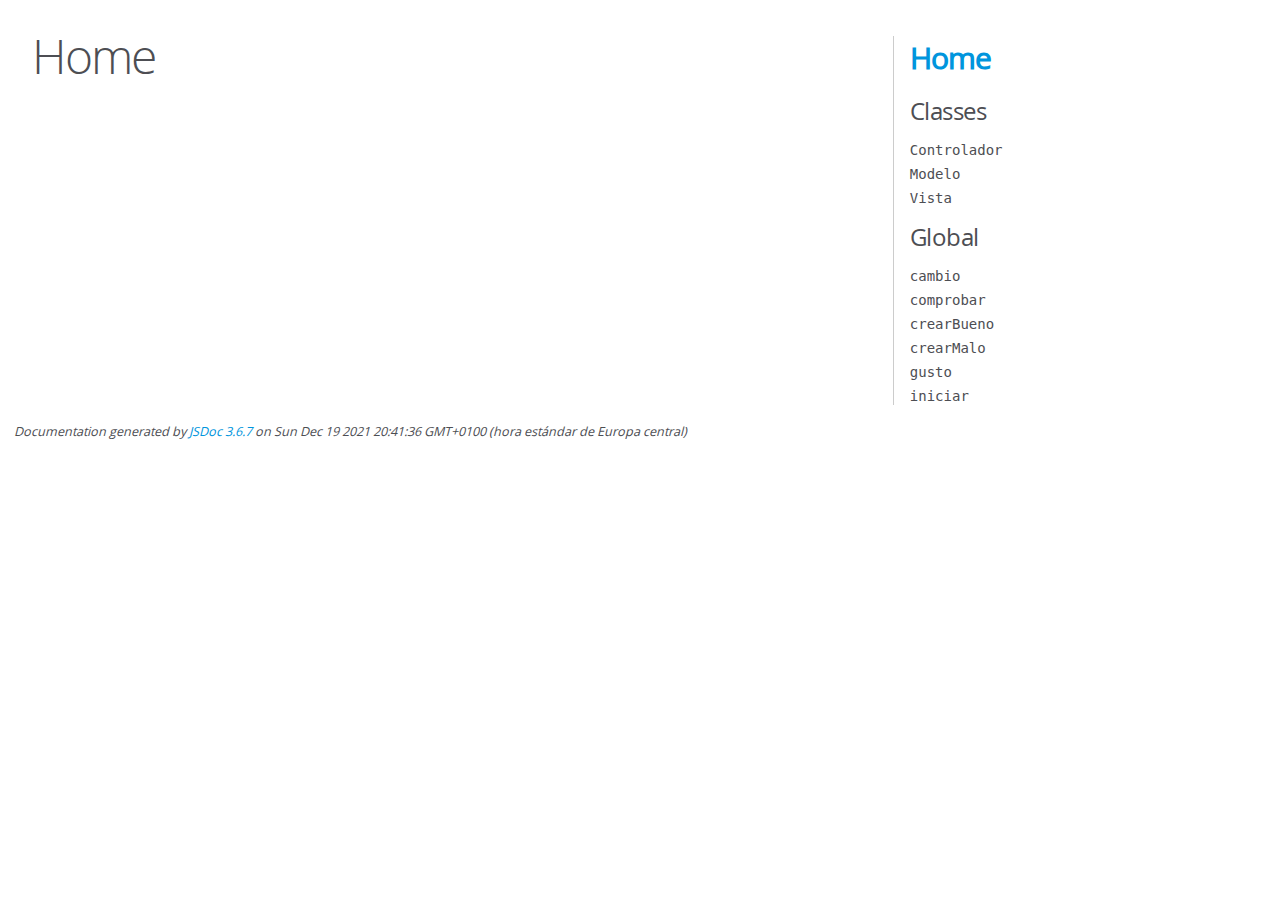
<file: manualProgramador/index.html>
<!DOCTYPE html>
<html lang="en">
<head>
    <meta charset="utf-8">
    <title>JSDoc: Home</title>

    <script src="scripts/prettify/prettify.js"> </script>
    <script src="scripts/prettify/lang-css.js"> </script>
    <!--[if lt IE 9]>
      <script src="//html5shiv.googlecode.com/svn/trunk/html5.js"></script>
    <![endif]-->
    <link type="text/css" rel="stylesheet" href="styles/prettify-tomorrow.css">
    <link type="text/css" rel="stylesheet" href="styles/jsdoc-default.css">
</head>

<body>

<div id="main">

    <h1 class="page-title">Home</h1>

    



    


    <h3> </h3>










    









</div>

<nav>
    <h2><a href="index.html">Home</a></h2><h3>Classes</h3><ul><li><a href="Controlador.html">Controlador</a></li><li><a href="Modelo.html">Modelo</a></li><li><a href="Vista.html">Vista</a></li></ul><h3>Global</h3><ul><li><a href="global.html#cambio">cambio</a></li><li><a href="global.html#comprobar">comprobar</a></li><li><a href="global.html#crearBueno">crearBueno</a></li><li><a href="global.html#crearMalo">crearMalo</a></li><li><a href="global.html#gusto">gusto</a></li><li><a href="global.html#iniciar">iniciar</a></li></ul>
</nav>

<br class="clear">

<footer>
    Documentation generated by <a href="https://github.com/jsdoc/jsdoc">JSDoc 3.6.7</a> on Sun Dec 19 2021 20:41:36 GMT+0100 (hora estándar de Europa central)
</footer>

<script> prettyPrint(); </script>
<script src="scripts/linenumber.js"> </script>
</body>
</html>
</file>
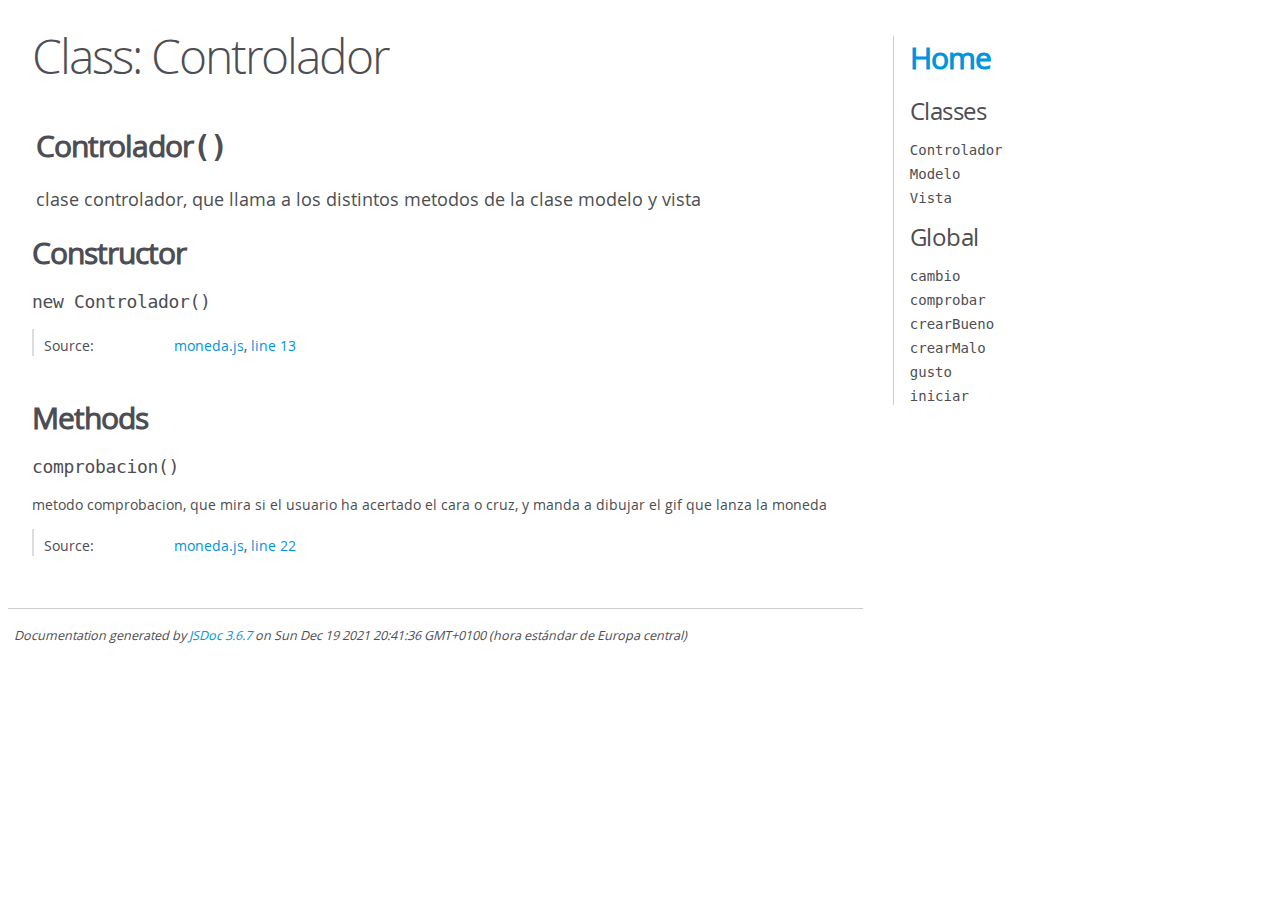
<file: manualProgramador/Controlador.html>
<!DOCTYPE html>
<html lang="en">
<head>
    <meta charset="utf-8">
    <title>JSDoc: Class: Controlador</title>

    <script src="scripts/prettify/prettify.js"> </script>
    <script src="scripts/prettify/lang-css.js"> </script>
    <!--[if lt IE 9]>
      <script src="//html5shiv.googlecode.com/svn/trunk/html5.js"></script>
    <![endif]-->
    <link type="text/css" rel="stylesheet" href="styles/prettify-tomorrow.css">
    <link type="text/css" rel="stylesheet" href="styles/jsdoc-default.css">
</head>

<body>

<div id="main">

    <h1 class="page-title">Class: Controlador</h1>

    




<section>

<header>
    
        <h2><span class="attribs"><span class="type-signature"></span></span>Controlador<span class="signature">()</span><span class="type-signature"></span></h2>
        
            <div class="class-description">clase controlador, que llama a los distintos metodos de la clase modelo y vista</div>
        
    
</header>

<article>
    <div class="container-overview">
    
        

    
    <h2>Constructor</h2>
    

    
    <h4 class="name" id="Controlador"><span class="type-signature"></span>new Controlador<span class="signature">()</span><span class="type-signature"></span></h4>
    

    















<dl class="details">

    

    

    

    

    

    

    

    

    

    

    

    

    
    <dt class="tag-source">Source:</dt>
    <dd class="tag-source"><ul class="dummy"><li>
        <a href="moneda.js.html">moneda.js</a>, <a href="moneda.js.html#line13">line 13</a>
    </li></ul></dd>
    

    

    

    
</dl>




















    
    </div>

    

    

    

    

    

    

    

    
        <h3 class="subsection-title">Methods</h3>

        
            

    

    
    <h4 class="name" id="comprobacion"><span class="type-signature"></span>comprobacion<span class="signature">()</span><span class="type-signature"></span></h4>
    

    



<div class="description">
    metodo comprobacion, que mira si el usuario ha acertado el cara o cruz, y manda a dibujar el gif que lanza la moneda
</div>













<dl class="details">

    

    

    

    

    

    

    

    

    

    

    

    

    
    <dt class="tag-source">Source:</dt>
    <dd class="tag-source"><ul class="dummy"><li>
        <a href="moneda.js.html">moneda.js</a>, <a href="moneda.js.html#line22">line 22</a>
    </li></ul></dd>
    

    

    

    
</dl>




















        
    

    

    
</article>

</section>




</div>

<nav>
    <h2><a href="index.html">Home</a></h2><h3>Classes</h3><ul><li><a href="Controlador.html">Controlador</a></li><li><a href="Modelo.html">Modelo</a></li><li><a href="Vista.html">Vista</a></li></ul><h3>Global</h3><ul><li><a href="global.html#cambio">cambio</a></li><li><a href="global.html#comprobar">comprobar</a></li><li><a href="global.html#crearBueno">crearBueno</a></li><li><a href="global.html#crearMalo">crearMalo</a></li><li><a href="global.html#gusto">gusto</a></li><li><a href="global.html#iniciar">iniciar</a></li></ul>
</nav>

<br class="clear">

<footer>
    Documentation generated by <a href="https://github.com/jsdoc/jsdoc">JSDoc 3.6.7</a> on Sun Dec 19 2021 20:41:36 GMT+0100 (hora estándar de Europa central)
</footer>

<script> prettyPrint(); </script>
<script src="scripts/linenumber.js"> </script>
</body>
</html>
</file>
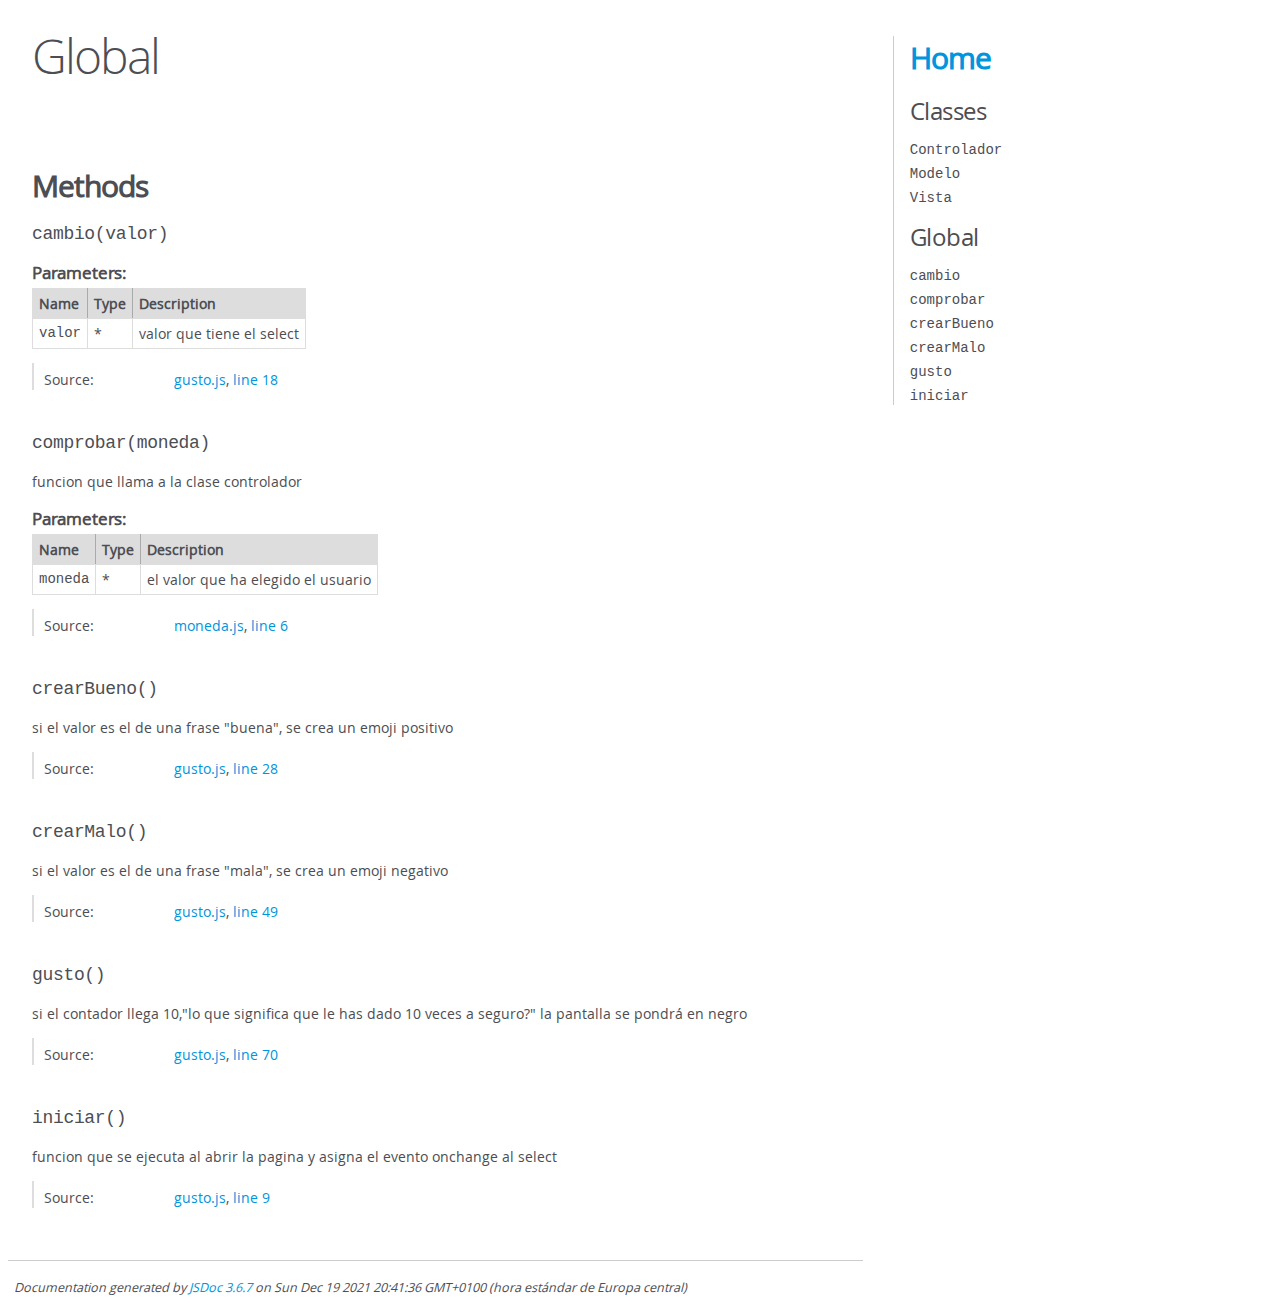
<file: manualProgramador/global.html>
<!DOCTYPE html>
<html lang="en">
<head>
    <meta charset="utf-8">
    <title>JSDoc: Global</title>

    <script src="scripts/prettify/prettify.js"> </script>
    <script src="scripts/prettify/lang-css.js"> </script>
    <!--[if lt IE 9]>
      <script src="//html5shiv.googlecode.com/svn/trunk/html5.js"></script>
    <![endif]-->
    <link type="text/css" rel="stylesheet" href="styles/prettify-tomorrow.css">
    <link type="text/css" rel="stylesheet" href="styles/jsdoc-default.css">
</head>

<body>

<div id="main">

    <h1 class="page-title">Global</h1>

    




<section>

<header>
    
        <h2></h2>
        
    
</header>

<article>
    <div class="container-overview">
    
        

        


<dl class="details">

    

    

    

    

    

    

    

    

    

    

    

    

    

    

    

    
</dl>


        
    
    </div>

    

    

    

    

    

    

    

    
        <h3 class="subsection-title">Methods</h3>

        
            

    

    
    <h4 class="name" id="cambio"><span class="type-signature"></span>cambio<span class="signature">(valor)</span><span class="type-signature"></span></h4>
    

    











    <h5>Parameters:</h5>
    

<table class="params">
    <thead>
    <tr>
        
        <th>Name</th>
        

        <th>Type</th>

        

        

        <th class="last">Description</th>
    </tr>
    </thead>

    <tbody>
    

        <tr>
            
                <td class="name"><code>valor</code></td>
            

            <td class="type">
            
                
<span class="param-type">*</span>


            
            </td>

            

            

            <td class="description last">valor que tiene el select</td>
        </tr>

    
    </tbody>
</table>






<dl class="details">

    

    

    

    

    

    

    

    

    

    

    

    

    
    <dt class="tag-source">Source:</dt>
    <dd class="tag-source"><ul class="dummy"><li>
        <a href="gusto.js.html">gusto.js</a>, <a href="gusto.js.html#line18">line 18</a>
    </li></ul></dd>
    

    

    

    
</dl>




















        
            

    

    
    <h4 class="name" id="comprobar"><span class="type-signature"></span>comprobar<span class="signature">(moneda)</span><span class="type-signature"></span></h4>
    

    



<div class="description">
    funcion que llama a la clase controlador
</div>









    <h5>Parameters:</h5>
    

<table class="params">
    <thead>
    <tr>
        
        <th>Name</th>
        

        <th>Type</th>

        

        

        <th class="last">Description</th>
    </tr>
    </thead>

    <tbody>
    

        <tr>
            
                <td class="name"><code>moneda</code></td>
            

            <td class="type">
            
                
<span class="param-type">*</span>


            
            </td>

            

            

            <td class="description last">el valor que ha elegido el usuario</td>
        </tr>

    
    </tbody>
</table>






<dl class="details">

    

    

    

    

    

    

    

    

    

    

    

    

    
    <dt class="tag-source">Source:</dt>
    <dd class="tag-source"><ul class="dummy"><li>
        <a href="moneda.js.html">moneda.js</a>, <a href="moneda.js.html#line6">line 6</a>
    </li></ul></dd>
    

    

    

    
</dl>




















        
            

    

    
    <h4 class="name" id="crearBueno"><span class="type-signature"></span>crearBueno<span class="signature">()</span><span class="type-signature"></span></h4>
    

    



<div class="description">
    si el valor es el de una frase "buena", se crea un emoji positivo
</div>













<dl class="details">

    

    

    

    

    

    

    

    

    

    

    

    

    
    <dt class="tag-source">Source:</dt>
    <dd class="tag-source"><ul class="dummy"><li>
        <a href="gusto.js.html">gusto.js</a>, <a href="gusto.js.html#line28">line 28</a>
    </li></ul></dd>
    

    

    

    
</dl>




















        
            

    

    
    <h4 class="name" id="crearMalo"><span class="type-signature"></span>crearMalo<span class="signature">()</span><span class="type-signature"></span></h4>
    

    



<div class="description">
    si el valor es el de una frase "mala", se crea un emoji negativo
</div>













<dl class="details">

    

    

    

    

    

    

    

    

    

    

    

    

    
    <dt class="tag-source">Source:</dt>
    <dd class="tag-source"><ul class="dummy"><li>
        <a href="gusto.js.html">gusto.js</a>, <a href="gusto.js.html#line49">line 49</a>
    </li></ul></dd>
    

    

    

    
</dl>




















        
            

    

    
    <h4 class="name" id="gusto"><span class="type-signature"></span>gusto<span class="signature">()</span><span class="type-signature"></span></h4>
    

    



<div class="description">
    si el contador llega 10,"lo que significa que le has dado 10 veces a seguro?" la pantalla se pondrá en negro
</div>













<dl class="details">

    

    

    

    

    

    

    

    

    

    

    

    

    
    <dt class="tag-source">Source:</dt>
    <dd class="tag-source"><ul class="dummy"><li>
        <a href="gusto.js.html">gusto.js</a>, <a href="gusto.js.html#line70">line 70</a>
    </li></ul></dd>
    

    

    

    
</dl>




















        
            

    

    
    <h4 class="name" id="iniciar"><span class="type-signature"></span>iniciar<span class="signature">()</span><span class="type-signature"></span></h4>
    

    



<div class="description">
    funcion que se ejecuta al abrir la pagina y asigna el evento onchange al select
</div>













<dl class="details">

    

    

    

    

    

    

    

    

    

    

    

    

    
    <dt class="tag-source">Source:</dt>
    <dd class="tag-source"><ul class="dummy"><li>
        <a href="gusto.js.html">gusto.js</a>, <a href="gusto.js.html#line9">line 9</a>
    </li></ul></dd>
    

    

    

    
</dl>




















        
    

    

    
</article>

</section>




</div>

<nav>
    <h2><a href="index.html">Home</a></h2><h3>Classes</h3><ul><li><a href="Controlador.html">Controlador</a></li><li><a href="Modelo.html">Modelo</a></li><li><a href="Vista.html">Vista</a></li></ul><h3>Global</h3><ul><li><a href="global.html#cambio">cambio</a></li><li><a href="global.html#comprobar">comprobar</a></li><li><a href="global.html#crearBueno">crearBueno</a></li><li><a href="global.html#crearMalo">crearMalo</a></li><li><a href="global.html#gusto">gusto</a></li><li><a href="global.html#iniciar">iniciar</a></li></ul>
</nav>

<br class="clear">

<footer>
    Documentation generated by <a href="https://github.com/jsdoc/jsdoc">JSDoc 3.6.7</a> on Sun Dec 19 2021 20:41:36 GMT+0100 (hora estándar de Europa central)
</footer>

<script> prettyPrint(); </script>
<script src="scripts/linenumber.js"> </script>
</body>
</html>
</file>
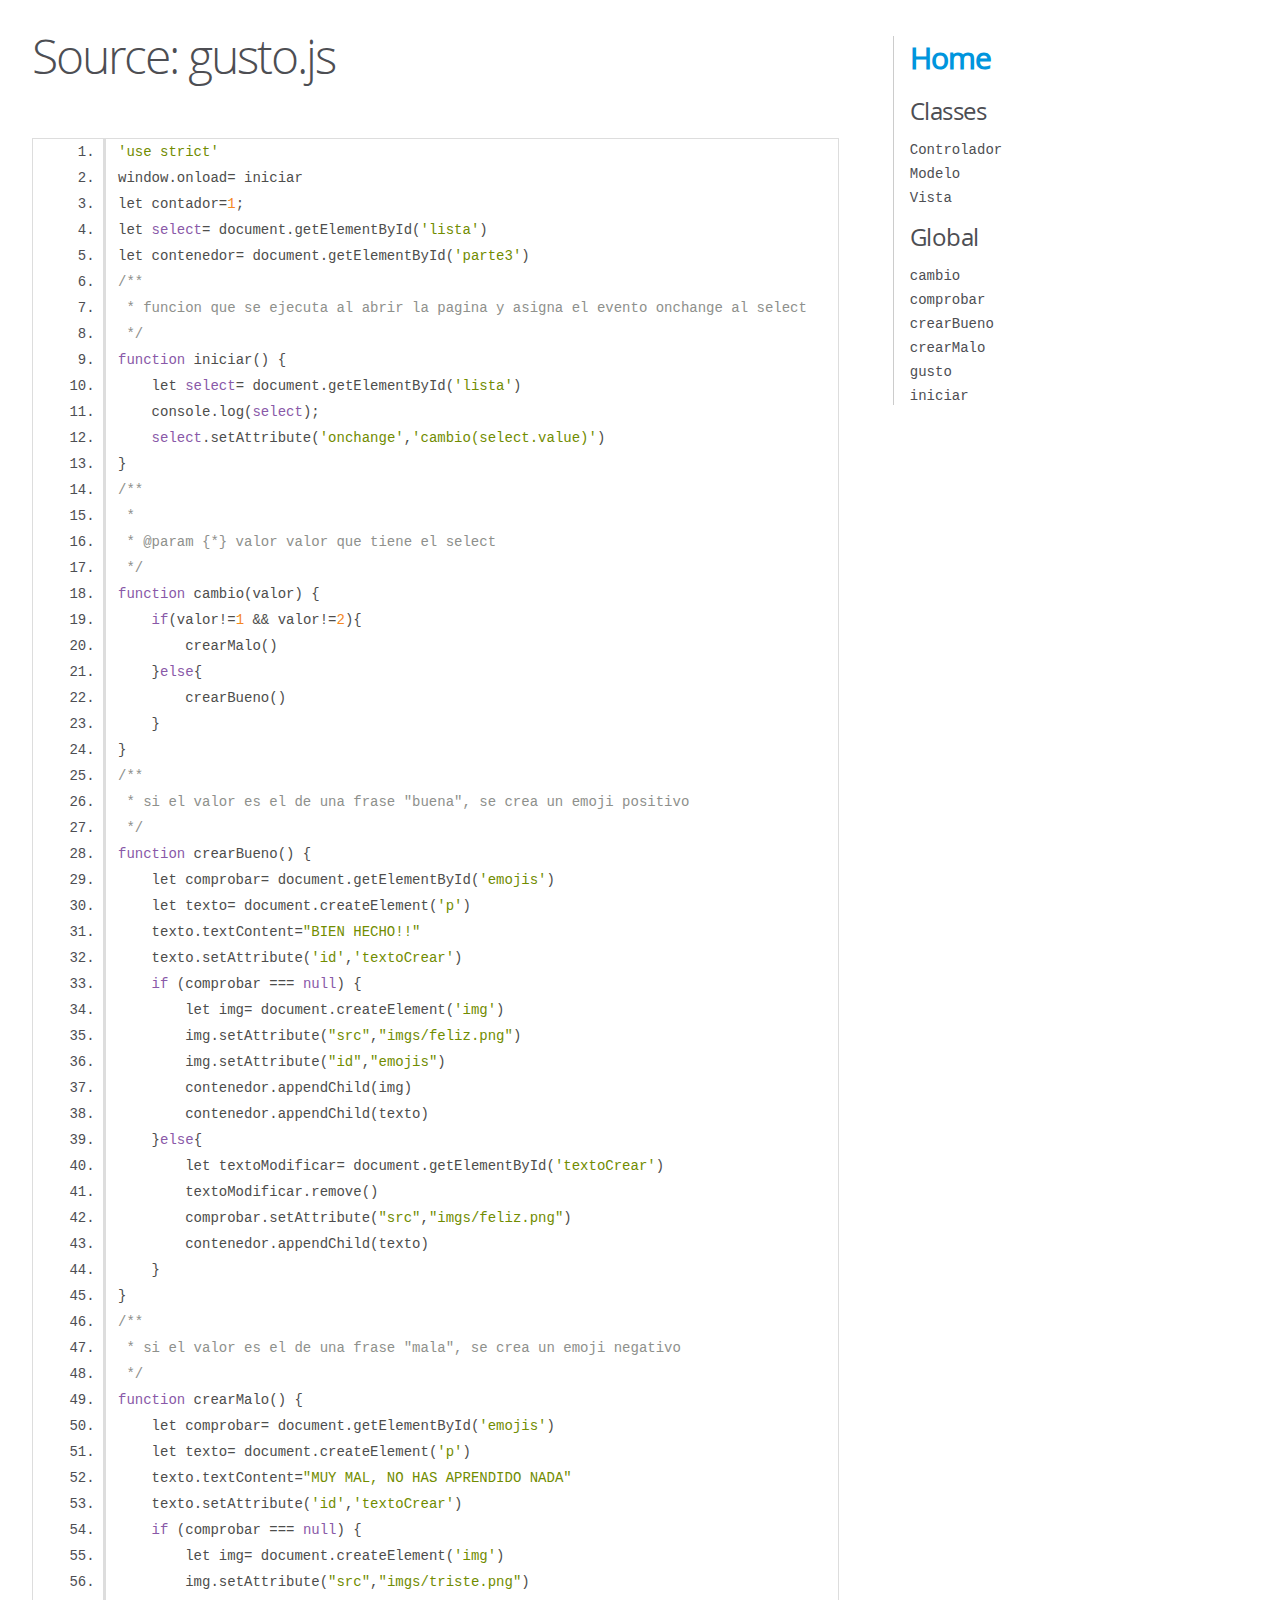
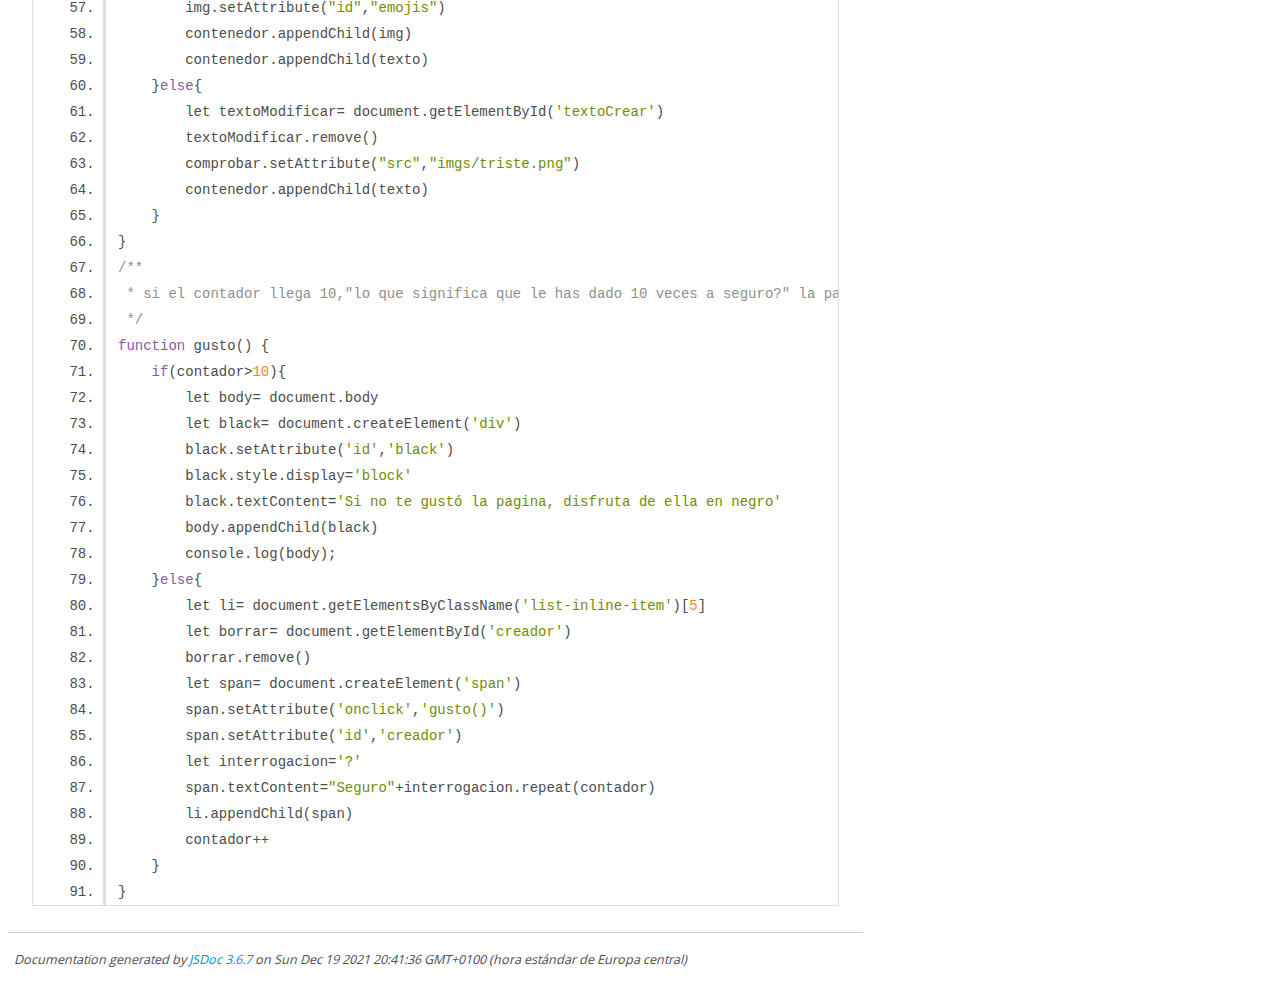
<file: manualProgramador/gusto.js.html>
<!DOCTYPE html>
<html lang="en">
<head>
    <meta charset="utf-8">
    <title>JSDoc: Source: gusto.js</title>

    <script src="scripts/prettify/prettify.js"> </script>
    <script src="scripts/prettify/lang-css.js"> </script>
    <!--[if lt IE 9]>
      <script src="//html5shiv.googlecode.com/svn/trunk/html5.js"></script>
    <![endif]-->
    <link type="text/css" rel="stylesheet" href="styles/prettify-tomorrow.css">
    <link type="text/css" rel="stylesheet" href="styles/jsdoc-default.css">
</head>

<body>

<div id="main">

    <h1 class="page-title">Source: gusto.js</h1>

    



    
    <section>
        <article>
            <pre class="prettyprint source linenums"><code>'use strict'
window.onload= iniciar
let contador=1;
let select= document.getElementById('lista')
let contenedor= document.getElementById('parte3')
/**
 * funcion que se ejecuta al abrir la pagina y asigna el evento onchange al select
 */
function iniciar() {
    let select= document.getElementById('lista')
    console.log(select);
    select.setAttribute('onchange','cambio(select.value)')
}
/**
 * 
 * @param {*} valor valor que tiene el select
 */
function cambio(valor) {
    if(valor!=1 &amp;&amp; valor!=2){
        crearMalo()
    }else{
        crearBueno()
    }
}
/**
 * si el valor es el de una frase "buena", se crea un emoji positivo
 */
function crearBueno() {
    let comprobar= document.getElementById('emojis')
    let texto= document.createElement('p')
    texto.textContent="BIEN HECHO!!"
    texto.setAttribute('id','textoCrear')
    if (comprobar === null) {
        let img= document.createElement('img')
        img.setAttribute("src","imgs/feliz.png")
        img.setAttribute("id","emojis")
        contenedor.appendChild(img)
        contenedor.appendChild(texto)
    }else{
        let textoModificar= document.getElementById('textoCrear')
        textoModificar.remove()
        comprobar.setAttribute("src","imgs/feliz.png")
        contenedor.appendChild(texto)
    } 
}
/**
 * si el valor es el de una frase "mala", se crea un emoji negativo
 */
function crearMalo() {
    let comprobar= document.getElementById('emojis')
    let texto= document.createElement('p')
    texto.textContent="MUY MAL, NO HAS APRENDIDO NADA"
    texto.setAttribute('id','textoCrear')
    if (comprobar === null) {
        let img= document.createElement('img')
        img.setAttribute("src","imgs/triste.png")
        img.setAttribute("id","emojis")
        contenedor.appendChild(img)
        contenedor.appendChild(texto)
    }else{
        let textoModificar= document.getElementById('textoCrear')
        textoModificar.remove()
        comprobar.setAttribute("src","imgs/triste.png")
        contenedor.appendChild(texto)
    } 
}
/**
 * si el contador llega 10,"lo que significa que le has dado 10 veces a seguro?" la pantalla se pondrá en negro
 */
function gusto() {
    if(contador>10){
        let body= document.body
        let black= document.createElement('div')
        black.setAttribute('id','black')
        black.style.display='block'
        black.textContent='Si no te gustó la pagina, disfruta de ella en negro'
        body.appendChild(black)
        console.log(body);  
    }else{
        let li= document.getElementsByClassName('list-inline-item')[5]
        let borrar= document.getElementById('creador')
        borrar.remove()
        let span= document.createElement('span')
        span.setAttribute('onclick','gusto()')
        span.setAttribute('id','creador')
        let interrogacion='?'
        span.textContent="Seguro"+interrogacion.repeat(contador)
        li.appendChild(span)
        contador++
    }
}</code></pre>
        </article>
    </section>




</div>

<nav>
    <h2><a href="index.html">Home</a></h2><h3>Classes</h3><ul><li><a href="Controlador.html">Controlador</a></li><li><a href="Modelo.html">Modelo</a></li><li><a href="Vista.html">Vista</a></li></ul><h3>Global</h3><ul><li><a href="global.html#cambio">cambio</a></li><li><a href="global.html#comprobar">comprobar</a></li><li><a href="global.html#crearBueno">crearBueno</a></li><li><a href="global.html#crearMalo">crearMalo</a></li><li><a href="global.html#gusto">gusto</a></li><li><a href="global.html#iniciar">iniciar</a></li></ul>
</nav>

<br class="clear">

<footer>
    Documentation generated by <a href="https://github.com/jsdoc/jsdoc">JSDoc 3.6.7</a> on Sun Dec 19 2021 20:41:36 GMT+0100 (hora estándar de Europa central)
</footer>

<script> prettyPrint(); </script>
<script src="scripts/linenumber.js"> </script>
</body>
</html>
</file>
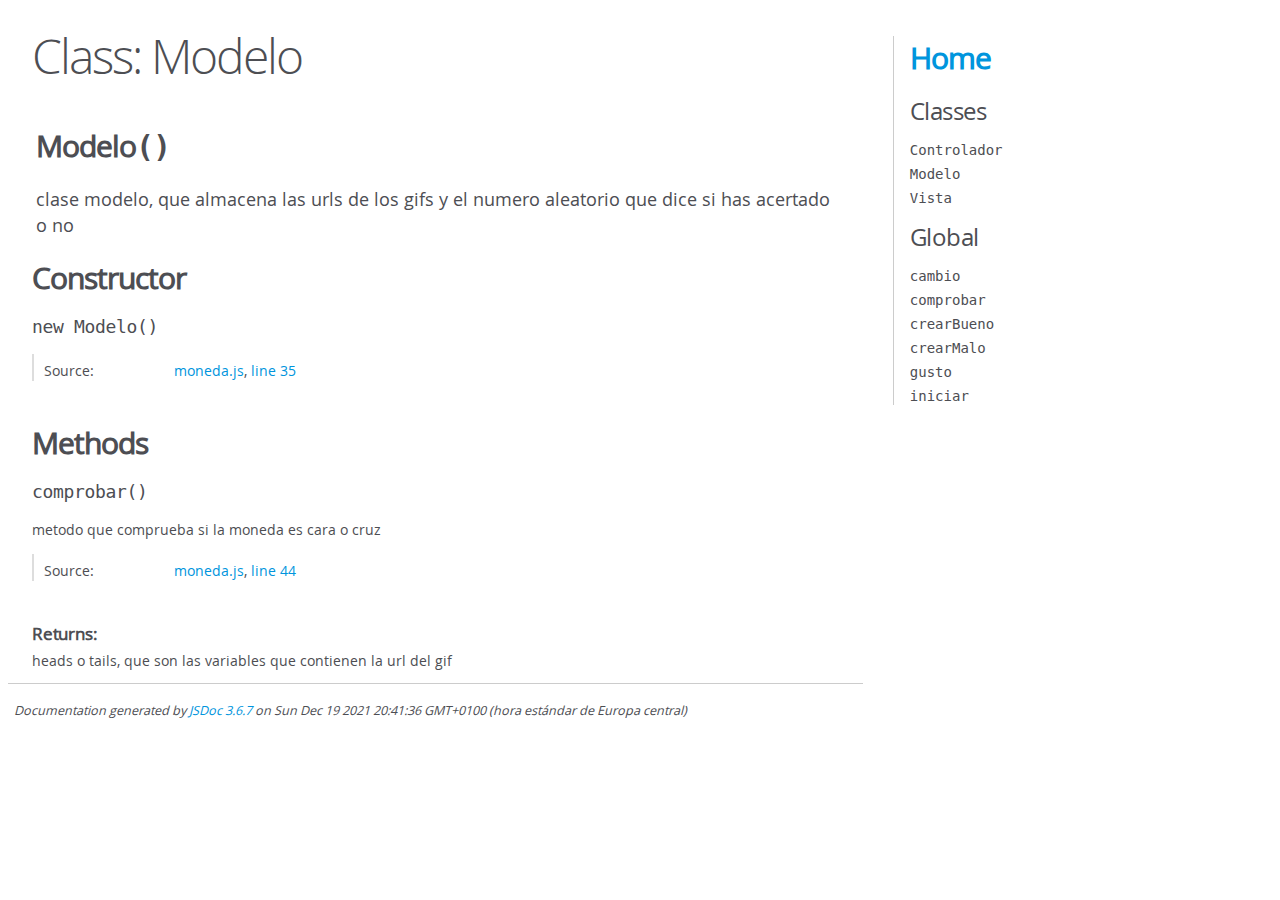
<file: manualProgramador/Modelo.html>
<!DOCTYPE html>
<html lang="en">
<head>
    <meta charset="utf-8">
    <title>JSDoc: Class: Modelo</title>

    <script src="scripts/prettify/prettify.js"> </script>
    <script src="scripts/prettify/lang-css.js"> </script>
    <!--[if lt IE 9]>
      <script src="//html5shiv.googlecode.com/svn/trunk/html5.js"></script>
    <![endif]-->
    <link type="text/css" rel="stylesheet" href="styles/prettify-tomorrow.css">
    <link type="text/css" rel="stylesheet" href="styles/jsdoc-default.css">
</head>

<body>

<div id="main">

    <h1 class="page-title">Class: Modelo</h1>

    




<section>

<header>
    
        <h2><span class="attribs"><span class="type-signature"></span></span>Modelo<span class="signature">()</span><span class="type-signature"></span></h2>
        
            <div class="class-description">clase modelo, que almacena las urls de los gifs y el numero aleatorio que dice si has acertado o no</div>
        
    
</header>

<article>
    <div class="container-overview">
    
        

    
    <h2>Constructor</h2>
    

    
    <h4 class="name" id="Modelo"><span class="type-signature"></span>new Modelo<span class="signature">()</span><span class="type-signature"></span></h4>
    

    















<dl class="details">

    

    

    

    

    

    

    

    

    

    

    

    

    
    <dt class="tag-source">Source:</dt>
    <dd class="tag-source"><ul class="dummy"><li>
        <a href="moneda.js.html">moneda.js</a>, <a href="moneda.js.html#line35">line 35</a>
    </li></ul></dd>
    

    

    

    
</dl>




















    
    </div>

    

    

    

    

    

    

    

    
        <h3 class="subsection-title">Methods</h3>

        
            

    

    
    <h4 class="name" id="comprobar"><span class="type-signature"></span>comprobar<span class="signature">()</span><span class="type-signature"></span></h4>
    

    



<div class="description">
    metodo que comprueba si la moneda es cara o cruz
</div>













<dl class="details">

    

    

    

    

    

    

    

    

    

    

    

    

    
    <dt class="tag-source">Source:</dt>
    <dd class="tag-source"><ul class="dummy"><li>
        <a href="moneda.js.html">moneda.js</a>, <a href="moneda.js.html#line44">line 44</a>
    </li></ul></dd>
    

    

    

    
</dl>















<h5>Returns:</h5>

        
<div class="param-desc">
    heads o tails, que son las variables que contienen la url del gif
</div>



    





        
    

    

    
</article>

</section>




</div>

<nav>
    <h2><a href="index.html">Home</a></h2><h3>Classes</h3><ul><li><a href="Controlador.html">Controlador</a></li><li><a href="Modelo.html">Modelo</a></li><li><a href="Vista.html">Vista</a></li></ul><h3>Global</h3><ul><li><a href="global.html#cambio">cambio</a></li><li><a href="global.html#comprobar">comprobar</a></li><li><a href="global.html#crearBueno">crearBueno</a></li><li><a href="global.html#crearMalo">crearMalo</a></li><li><a href="global.html#gusto">gusto</a></li><li><a href="global.html#iniciar">iniciar</a></li></ul>
</nav>

<br class="clear">

<footer>
    Documentation generated by <a href="https://github.com/jsdoc/jsdoc">JSDoc 3.6.7</a> on Sun Dec 19 2021 20:41:36 GMT+0100 (hora estándar de Europa central)
</footer>

<script> prettyPrint(); </script>
<script src="scripts/linenumber.js"> </script>
</body>
</html>
</file>
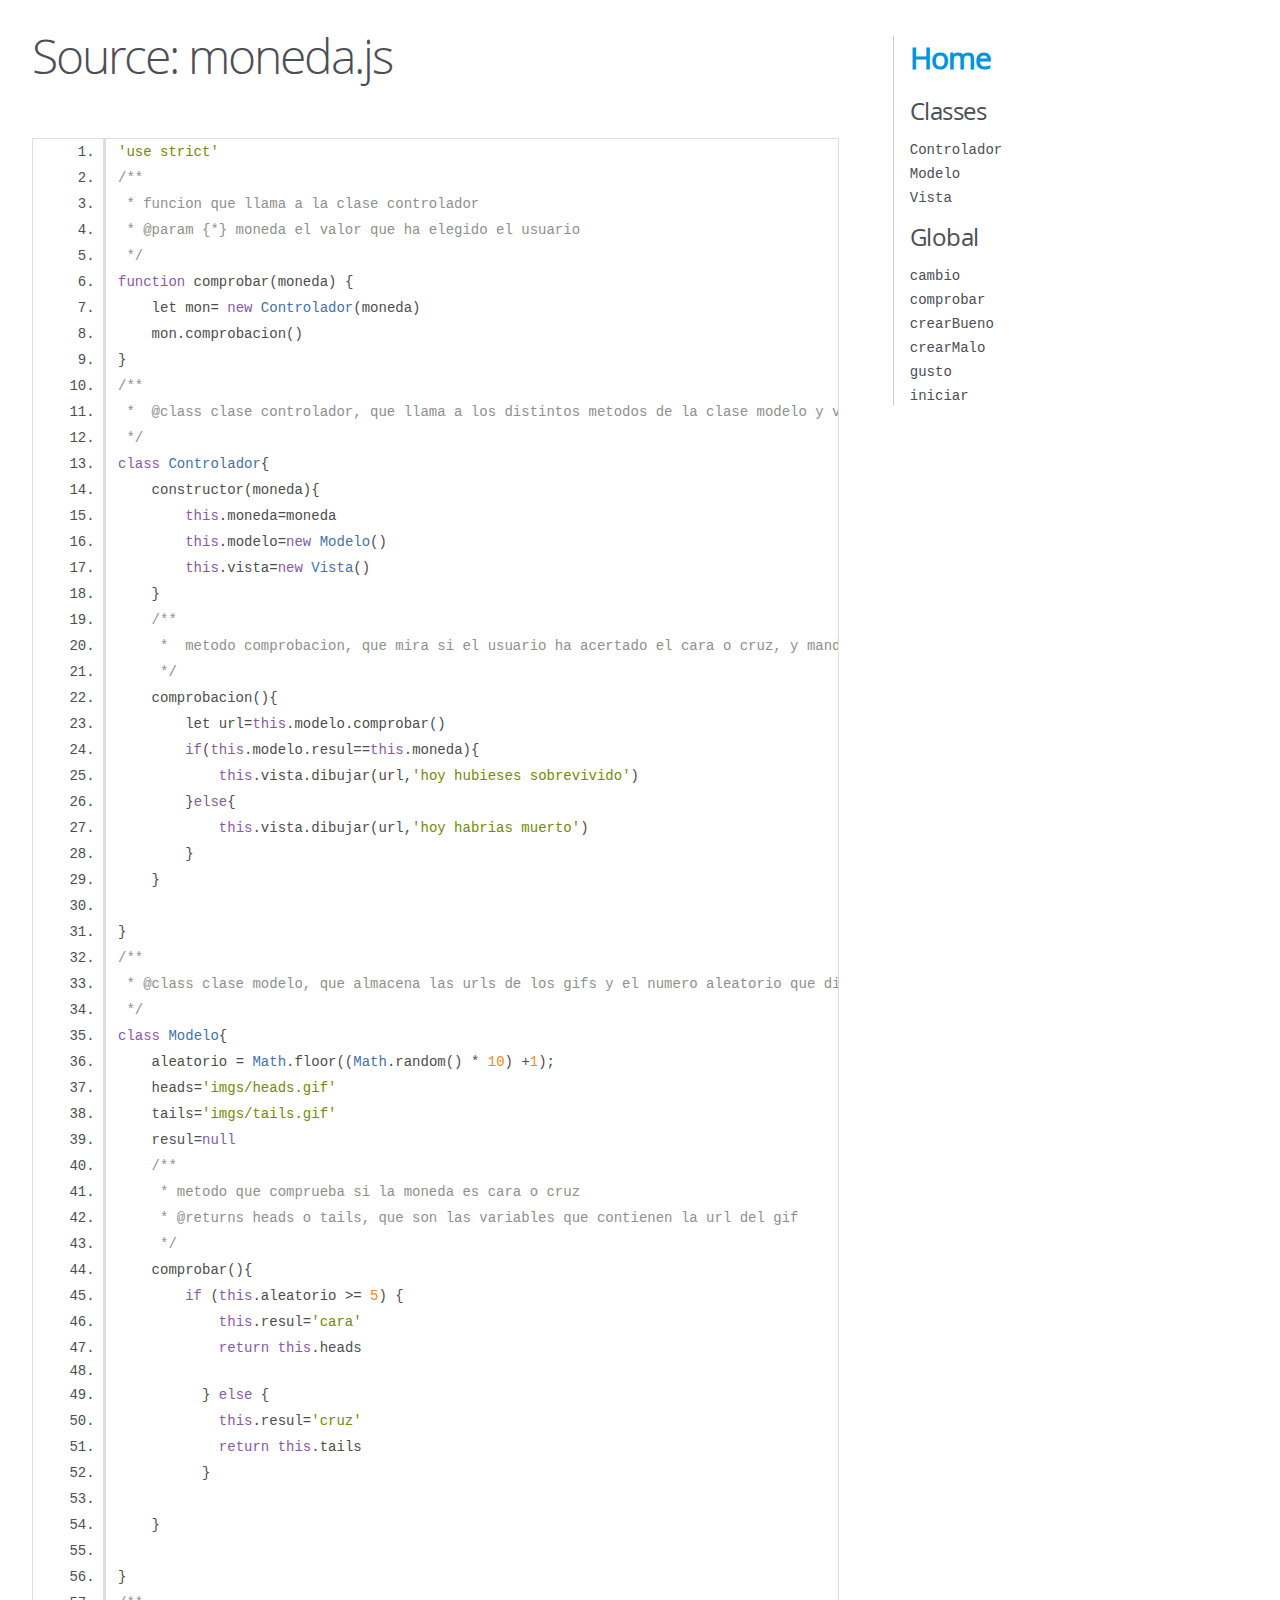
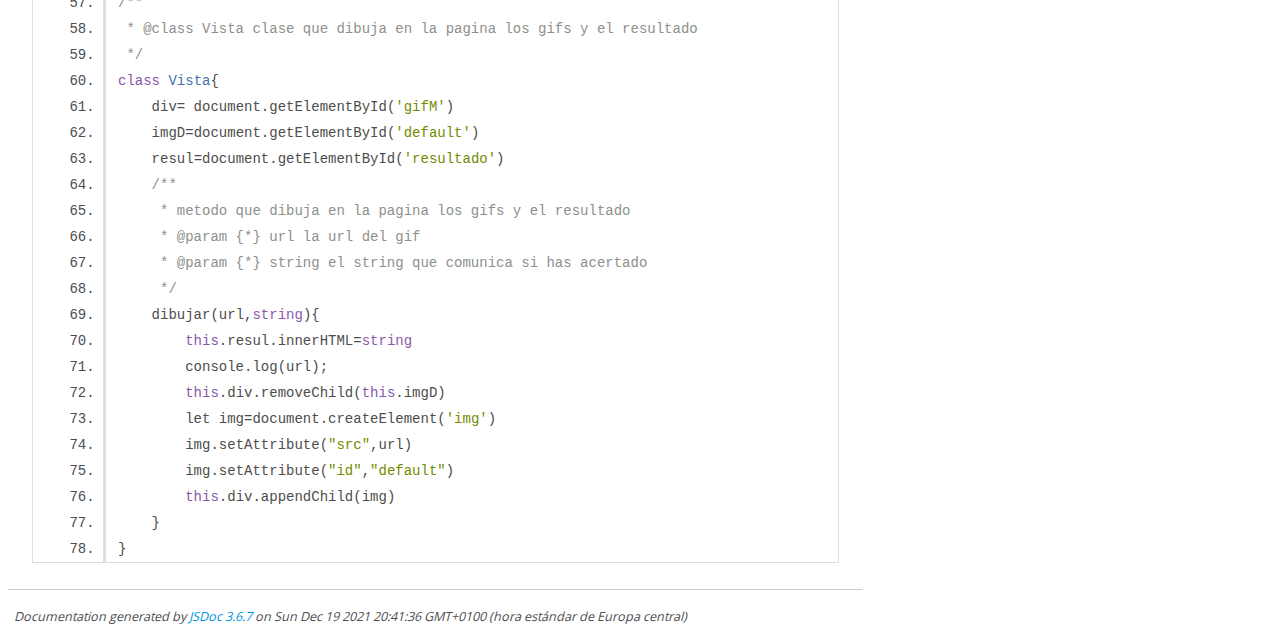
<file: manualProgramador/moneda.js.html>
<!DOCTYPE html>
<html lang="en">
<head>
    <meta charset="utf-8">
    <title>JSDoc: Source: moneda.js</title>

    <script src="scripts/prettify/prettify.js"> </script>
    <script src="scripts/prettify/lang-css.js"> </script>
    <!--[if lt IE 9]>
      <script src="//html5shiv.googlecode.com/svn/trunk/html5.js"></script>
    <![endif]-->
    <link type="text/css" rel="stylesheet" href="styles/prettify-tomorrow.css">
    <link type="text/css" rel="stylesheet" href="styles/jsdoc-default.css">
</head>

<body>

<div id="main">

    <h1 class="page-title">Source: moneda.js</h1>

    



    
    <section>
        <article>
            <pre class="prettyprint source linenums"><code>'use strict'
/**
 * funcion que llama a la clase controlador
 * @param {*} moneda el valor que ha elegido el usuario
 */
function comprobar(moneda) {
    let mon= new Controlador(moneda)
    mon.comprobacion()
}
/**
 *  @class clase controlador, que llama a los distintos metodos de la clase modelo y vista
 */
class Controlador{
    constructor(moneda){
        this.moneda=moneda
        this.modelo=new Modelo()
        this.vista=new Vista()
    }
    /**
     *  metodo comprobacion, que mira si el usuario ha acertado el cara o cruz, y manda a dibujar el gif que lanza la moneda
     */
    comprobacion(){
        let url=this.modelo.comprobar()
        if(this.modelo.resul==this.moneda){
            this.vista.dibujar(url,'hoy hubieses sobrevivido')
        }else{
            this.vista.dibujar(url,'hoy habrias muerto')
        }
    }
    
}
/**
 * @class clase modelo, que almacena las urls de los gifs y el numero aleatorio que dice si has acertado o no
 */
class Modelo{
    aleatorio = Math.floor((Math.random() * 10) +1);
    heads='imgs/heads.gif'
    tails='imgs/tails.gif'
    resul=null
    /**
     * metodo que comprueba si la moneda es cara o cruz
     * @returns heads o tails, que son las variables que contienen la url del gif
     */
    comprobar(){
        if (this.aleatorio >= 5) {
            this.resul='cara'
            return this.heads

          } else {
            this.resul='cruz'
            return this.tails
          }
         
    }
 
}
/**
 * @class Vista clase que dibuja en la pagina los gifs y el resultado
 */
class Vista{
    div= document.getElementById('gifM')
    imgD=document.getElementById('default')
    resul=document.getElementById('resultado')
    /**
     * metodo que dibuja en la pagina los gifs y el resultado 
     * @param {*} url la url del gif
     * @param {*} string el string que comunica si has acertado
     */
    dibujar(url,string){
        this.resul.innerHTML=string
        console.log(url);
        this.div.removeChild(this.imgD)
        let img=document.createElement('img')
        img.setAttribute("src",url)
        img.setAttribute("id","default")
        this.div.appendChild(img)
    }
}   </code></pre>
        </article>
    </section>




</div>

<nav>
    <h2><a href="index.html">Home</a></h2><h3>Classes</h3><ul><li><a href="Controlador.html">Controlador</a></li><li><a href="Modelo.html">Modelo</a></li><li><a href="Vista.html">Vista</a></li></ul><h3>Global</h3><ul><li><a href="global.html#cambio">cambio</a></li><li><a href="global.html#comprobar">comprobar</a></li><li><a href="global.html#crearBueno">crearBueno</a></li><li><a href="global.html#crearMalo">crearMalo</a></li><li><a href="global.html#gusto">gusto</a></li><li><a href="global.html#iniciar">iniciar</a></li></ul>
</nav>

<br class="clear">

<footer>
    Documentation generated by <a href="https://github.com/jsdoc/jsdoc">JSDoc 3.6.7</a> on Sun Dec 19 2021 20:41:36 GMT+0100 (hora estándar de Europa central)
</footer>

<script> prettyPrint(); </script>
<script src="scripts/linenumber.js"> </script>
</body>
</html>
</file>
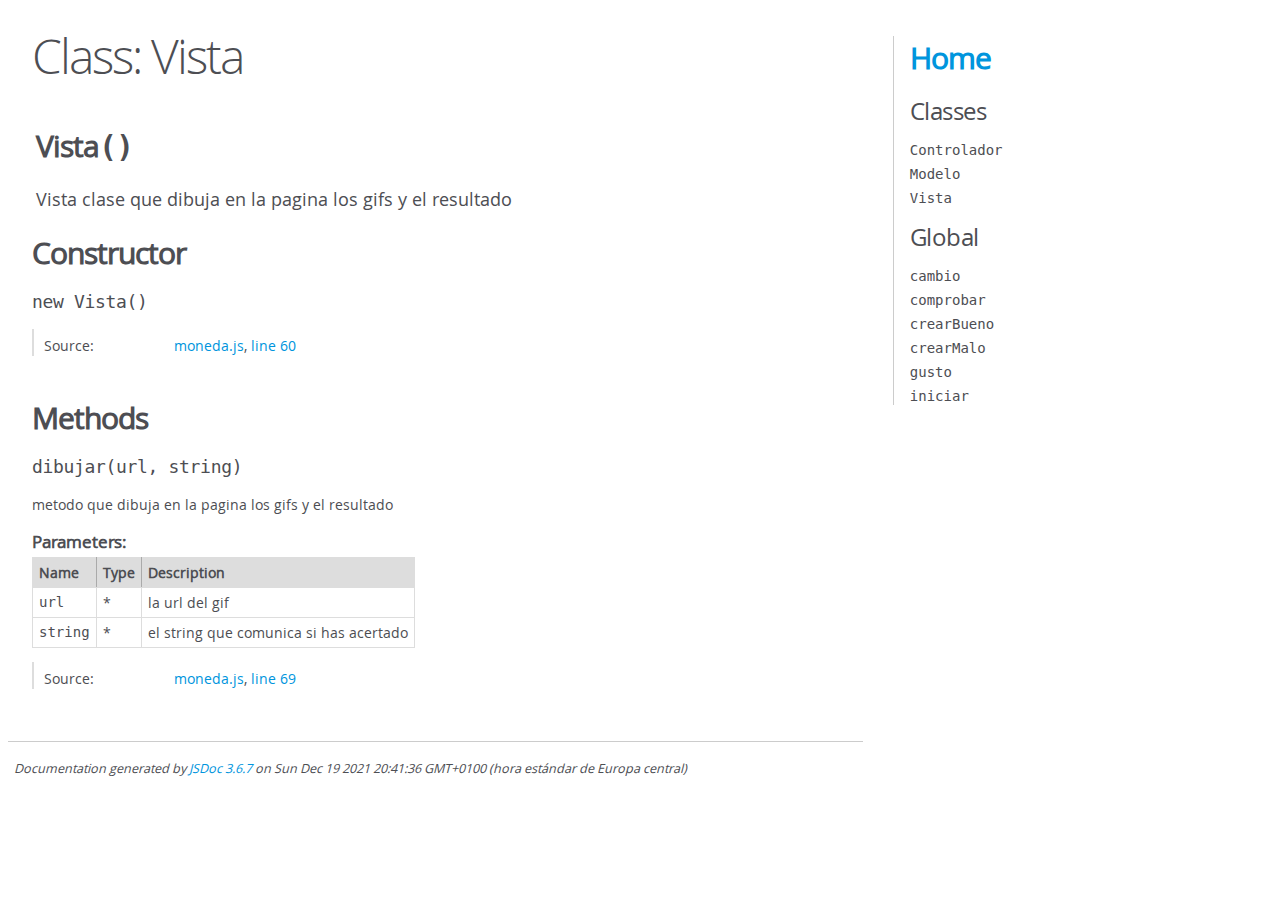
<file: manualProgramador/Vista.html>
<!DOCTYPE html>
<html lang="en">
<head>
    <meta charset="utf-8">
    <title>JSDoc: Class: Vista</title>

    <script src="scripts/prettify/prettify.js"> </script>
    <script src="scripts/prettify/lang-css.js"> </script>
    <!--[if lt IE 9]>
      <script src="//html5shiv.googlecode.com/svn/trunk/html5.js"></script>
    <![endif]-->
    <link type="text/css" rel="stylesheet" href="styles/prettify-tomorrow.css">
    <link type="text/css" rel="stylesheet" href="styles/jsdoc-default.css">
</head>

<body>

<div id="main">

    <h1 class="page-title">Class: Vista</h1>

    




<section>

<header>
    
        <h2><span class="attribs"><span class="type-signature"></span></span>Vista<span class="signature">()</span><span class="type-signature"></span></h2>
        
            <div class="class-description">Vista clase que dibuja en la pagina los gifs y el resultado</div>
        
    
</header>

<article>
    <div class="container-overview">
    
        

    
    <h2>Constructor</h2>
    

    
    <h4 class="name" id="Vista"><span class="type-signature"></span>new Vista<span class="signature">()</span><span class="type-signature"></span></h4>
    

    















<dl class="details">

    

    

    

    

    

    

    

    

    

    

    

    

    
    <dt class="tag-source">Source:</dt>
    <dd class="tag-source"><ul class="dummy"><li>
        <a href="moneda.js.html">moneda.js</a>, <a href="moneda.js.html#line60">line 60</a>
    </li></ul></dd>
    

    

    

    
</dl>




















    
    </div>

    

    

    

    

    

    

    

    
        <h3 class="subsection-title">Methods</h3>

        
            

    

    
    <h4 class="name" id="dibujar"><span class="type-signature"></span>dibujar<span class="signature">(url, string)</span><span class="type-signature"></span></h4>
    

    



<div class="description">
    metodo que dibuja en la pagina los gifs y el resultado
</div>









    <h5>Parameters:</h5>
    

<table class="params">
    <thead>
    <tr>
        
        <th>Name</th>
        

        <th>Type</th>

        

        

        <th class="last">Description</th>
    </tr>
    </thead>

    <tbody>
    

        <tr>
            
                <td class="name"><code>url</code></td>
            

            <td class="type">
            
                
<span class="param-type">*</span>


            
            </td>

            

            

            <td class="description last">la url del gif</td>
        </tr>

    

        <tr>
            
                <td class="name"><code>string</code></td>
            

            <td class="type">
            
                
<span class="param-type">*</span>


            
            </td>

            

            

            <td class="description last">el string que comunica si has acertado</td>
        </tr>

    
    </tbody>
</table>






<dl class="details">

    

    

    

    

    

    

    

    

    

    

    

    

    
    <dt class="tag-source">Source:</dt>
    <dd class="tag-source"><ul class="dummy"><li>
        <a href="moneda.js.html">moneda.js</a>, <a href="moneda.js.html#line69">line 69</a>
    </li></ul></dd>
    

    

    

    
</dl>




















        
    

    

    
</article>

</section>




</div>

<nav>
    <h2><a href="index.html">Home</a></h2><h3>Classes</h3><ul><li><a href="Controlador.html">Controlador</a></li><li><a href="Modelo.html">Modelo</a></li><li><a href="Vista.html">Vista</a></li></ul><h3>Global</h3><ul><li><a href="global.html#cambio">cambio</a></li><li><a href="global.html#comprobar">comprobar</a></li><li><a href="global.html#crearBueno">crearBueno</a></li><li><a href="global.html#crearMalo">crearMalo</a></li><li><a href="global.html#gusto">gusto</a></li><li><a href="global.html#iniciar">iniciar</a></li></ul>
</nav>

<br class="clear">

<footer>
    Documentation generated by <a href="https://github.com/jsdoc/jsdoc">JSDoc 3.6.7</a> on Sun Dec 19 2021 20:41:36 GMT+0100 (hora estándar de Europa central)
</footer>

<script> prettyPrint(); </script>
<script src="scripts/linenumber.js"> </script>
</body>
</html>
</file>
<file: manualProgramador/styles/prettify-tomorrow.css>
/* Tomorrow Theme */
/* Original theme - https://github.com/chriskempson/tomorrow-theme */
/* Pretty printing styles. Used with prettify.js. */
/* SPAN elements with the classes below are added by prettyprint. */
/* plain text */
.pln {
  color: #4d4d4c; }

@media screen {
  /* string content */
  .str {
    color: #718c00; }

  /* a keyword */
  .kwd {
    color: #8959a8; }

  /* a comment */
  .com {
    color: #8e908c; }

  /* a type name */
  .typ {
    color: #4271ae; }

  /* a literal value */
  .lit {
    color: #f5871f; }

  /* punctuation */
  .pun {
    color: #4d4d4c; }

  /* lisp open bracket */
  .opn {
    color: #4d4d4c; }

  /* lisp close bracket */
  .clo {
    color: #4d4d4c; }

  /* a markup tag name */
  .tag {
    color: #c82829; }

  /* a markup attribute name */
  .atn {
    color: #f5871f; }

  /* a markup attribute value */
  .atv {
    color: #3e999f; }

  /* a declaration */
  .dec {
    color: #f5871f; }

  /* a variable name */
  .var {
    color: #c82829; }

  /* a function name */
  .fun {
    color: #4271ae; } }
/* Use higher contrast and text-weight for printable form. */
@media print, projection {
  .str {
    color: #060; }

  .kwd {
    color: #006;
    font-weight: bold; }

  .com {
    color: #600;
    font-style: italic; }

  .typ {
    color: #404;
    font-weight: bold; }

  .lit {
    color: #044; }

  .pun, .opn, .clo {
    color: #440; }

  .tag {
    color: #006;
    font-weight: bold; }

  .atn {
    color: #404; }

  .atv {
    color: #060; } }
/* Style */
/*
pre.prettyprint {
  background: white;
  font-family: Consolas, Monaco, 'Andale Mono', monospace;
  font-size: 12px;
  line-height: 1.5;
  border: 1px solid #ccc;
  padding: 10px; }
*/

/* Specify class=linenums on a pre to get line numbering */
ol.linenums {
  margin-top: 0;
  margin-bottom: 0; }

/* IE indents via margin-left */
li.L0,
li.L1,
li.L2,
li.L3,
li.L4,
li.L5,
li.L6,
li.L7,
li.L8,
li.L9 {
  /* */ }

/* Alternate shading for lines */
li.L1,
li.L3,
li.L5,
li.L7,
li.L9 {
  /* */ }
</file>
<file: manualProgramador/styles/jsdoc-default.css>
@font-face {
    font-family: 'Open Sans';
    font-weight: normal;
    font-style: normal;
    src: url('../fonts/OpenSans-Regular-webfont.eot');
    src:
        local('Open Sans'),
        local('OpenSans'),
        url('../fonts/OpenSans-Regular-webfont.eot?#iefix') format('embedded-opentype'),
        url('../fonts/OpenSans-Regular-webfont.woff') format('woff'),
        url('../fonts/OpenSans-Regular-webfont.svg#open_sansregular') format('svg');
}

@font-face {
    font-family: 'Open Sans Light';
    font-weight: normal;
    font-style: normal;
    src: url('../fonts/OpenSans-Light-webfont.eot');
    src:
        local('Open Sans Light'),
        local('OpenSans Light'),
        url('../fonts/OpenSans-Light-webfont.eot?#iefix') format('embedded-opentype'),
        url('../fonts/OpenSans-Light-webfont.woff') format('woff'),
        url('../fonts/OpenSans-Light-webfont.svg#open_sanslight') format('svg');
}

html
{
    overflow: auto;
    background-color: #fff;
    font-size: 14px;
}

body
{
    font-family: 'Open Sans', sans-serif;
    line-height: 1.5;
    color: #4d4e53;
    background-color: white;
}

a, a:visited, a:active {
    color: #0095dd;
    text-decoration: none;
}

a:hover {
    text-decoration: underline;
}

header
{
    display: block;
    padding: 0px 4px;
}

tt, code, kbd, samp {
    font-family: Consolas, Monaco, 'Andale Mono', monospace;
}

.class-description {
    font-size: 130%;
    line-height: 140%;
    margin-bottom: 1em;
    margin-top: 1em;
}

.class-description:empty {
    margin: 0;
}

#main {
    float: left;
    width: 70%;
}

article dl {
    margin-bottom: 40px;
}

article img {
  max-width: 100%;
}

section
{
    display: block;
    background-color: #fff;
    padding: 12px 24px;
    border-bottom: 1px solid #ccc;
    margin-right: 30px;
}

.variation {
    display: none;
}

.signature-attributes {
    font-size: 60%;
    color: #aaa;
    font-style: italic;
    font-weight: lighter;
}

nav
{
    display: block;
    float: right;
    margin-top: 28px;
    width: 30%;
    box-sizing: border-box;
    border-left: 1px solid #ccc;
    padding-left: 16px;
}

nav ul {
    font-family: 'Lucida Grande', 'Lucida Sans Unicode', arial, sans-serif;
    font-size: 100%;
    line-height: 17px;
    padding: 0;
    margin: 0;
    list-style-type: none;
}

nav ul a, nav ul a:visited, nav ul a:active {
    font-family: Consolas, Monaco, 'Andale Mono', monospace;
    line-height: 18px;
    color: #4D4E53;
}

nav h3 {
    margin-top: 12px;
}

nav li {
    margin-top: 6px;
}

footer {
    display: block;
    padding: 6px;
    margin-top: 12px;
    font-style: italic;
    font-size: 90%;
}

h1, h2, h3, h4 {
    font-weight: 200;
    margin: 0;
}

h1
{
    font-family: 'Open Sans Light', sans-serif;
    font-size: 48px;
    letter-spacing: -2px;
    margin: 12px 24px 20px;
}

h2, h3.subsection-title
{
    font-size: 30px;
    font-weight: 700;
    letter-spacing: -1px;
    margin-bottom: 12px;
}

h3
{
    font-size: 24px;
    letter-spacing: -0.5px;
    margin-bottom: 12px;
}

h4
{
    font-size: 18px;
    letter-spacing: -0.33px;
    margin-bottom: 12px;
    color: #4d4e53;
}

h5, .container-overview .subsection-title
{
    font-size: 120%;
    font-weight: bold;
    letter-spacing: -0.01em;
    margin: 8px 0 3px 0;
}

h6
{
    font-size: 100%;
    letter-spacing: -0.01em;
    margin: 6px 0 3px 0;
    font-style: italic;
}

table
{
    border-spacing: 0;
    border: 0;
    border-collapse: collapse;
}

td, th
{
    border: 1px solid #ddd;
    margin: 0px;
    text-align: left;
    vertical-align: top;
    padding: 4px 6px;
    display: table-cell;
}

thead tr
{
    background-color: #ddd;
    font-weight: bold;
}

th { border-right: 1px solid #aaa; }
tr > th:last-child { border-right: 1px solid #ddd; }

.ancestors, .attribs { color: #999; }
.ancestors a, .attribs a
{
    color: #999 !important;
    text-decoration: none;
}

.clear
{
    clear: both;
}

.important
{
    font-weight: bold;
    color: #950B02;
}

.yes-def {
    text-indent: -1000px;
}

.type-signature {
    color: #aaa;
}

.name, .signature {
    font-family: Consolas, Monaco, 'Andale Mono', monospace;
}

.details { margin-top: 14px; border-left: 2px solid #DDD; }
.details dt { width: 120px; float: left; padding-left: 10px;  padding-top: 6px; }
.details dd { margin-left: 70px; }
.details ul { margin: 0; }
.details ul { list-style-type: none; }
.details li { margin-left: 30px; padding-top: 6px; }
.details pre.prettyprint { margin: 0 }
.details .object-value { padding-top: 0; }

.description {
    margin-bottom: 1em;
    margin-top: 1em;
}

.code-caption
{
    font-style: italic;
    font-size: 107%;
    margin: 0;
}

.source
{
    border: 1px solid #ddd;
    width: 80%;
    overflow: auto;
}

.prettyprint.source {
    width: inherit;
}

.source code
{
    font-size: 100%;
    line-height: 18px;
    display: block;
    padding: 4px 12px;
    margin: 0;
    background-color: #fff;
    color: #4D4E53;
}

.prettyprint code span.line
{
  display: inline-block;
}

.prettyprint.linenums
{
  padding-left: 70px;
  -webkit-user-select: none;
  -moz-user-select: none;
  -ms-user-select: none;
  user-select: none;
}

.prettyprint.linenums ol
{
  padding-left: 0;
}

.prettyprint.linenums li
{
  border-left: 3px #ddd solid;
}

.prettyprint.linenums li.selected,
.prettyprint.linenums li.selected *
{
  background-color: lightyellow;
}

.prettyprint.linenums li *
{
  -webkit-user-select: text;
  -moz-user-select: text;
  -ms-user-select: text;
  user-select: text;
}

.params .name, .props .name, .name code {
    color: #4D4E53;
    font-family: Consolas, Monaco, 'Andale Mono', monospace;
    font-size: 100%;
}

.params td.description > p:first-child,
.props td.description > p:first-child
{
    margin-top: 0;
    padding-top: 0;
}

.params td.description > p:last-child,
.props td.description > p:last-child
{
    margin-bottom: 0;
    padding-bottom: 0;
}

.disabled {
    color: #454545;
}
</file>
